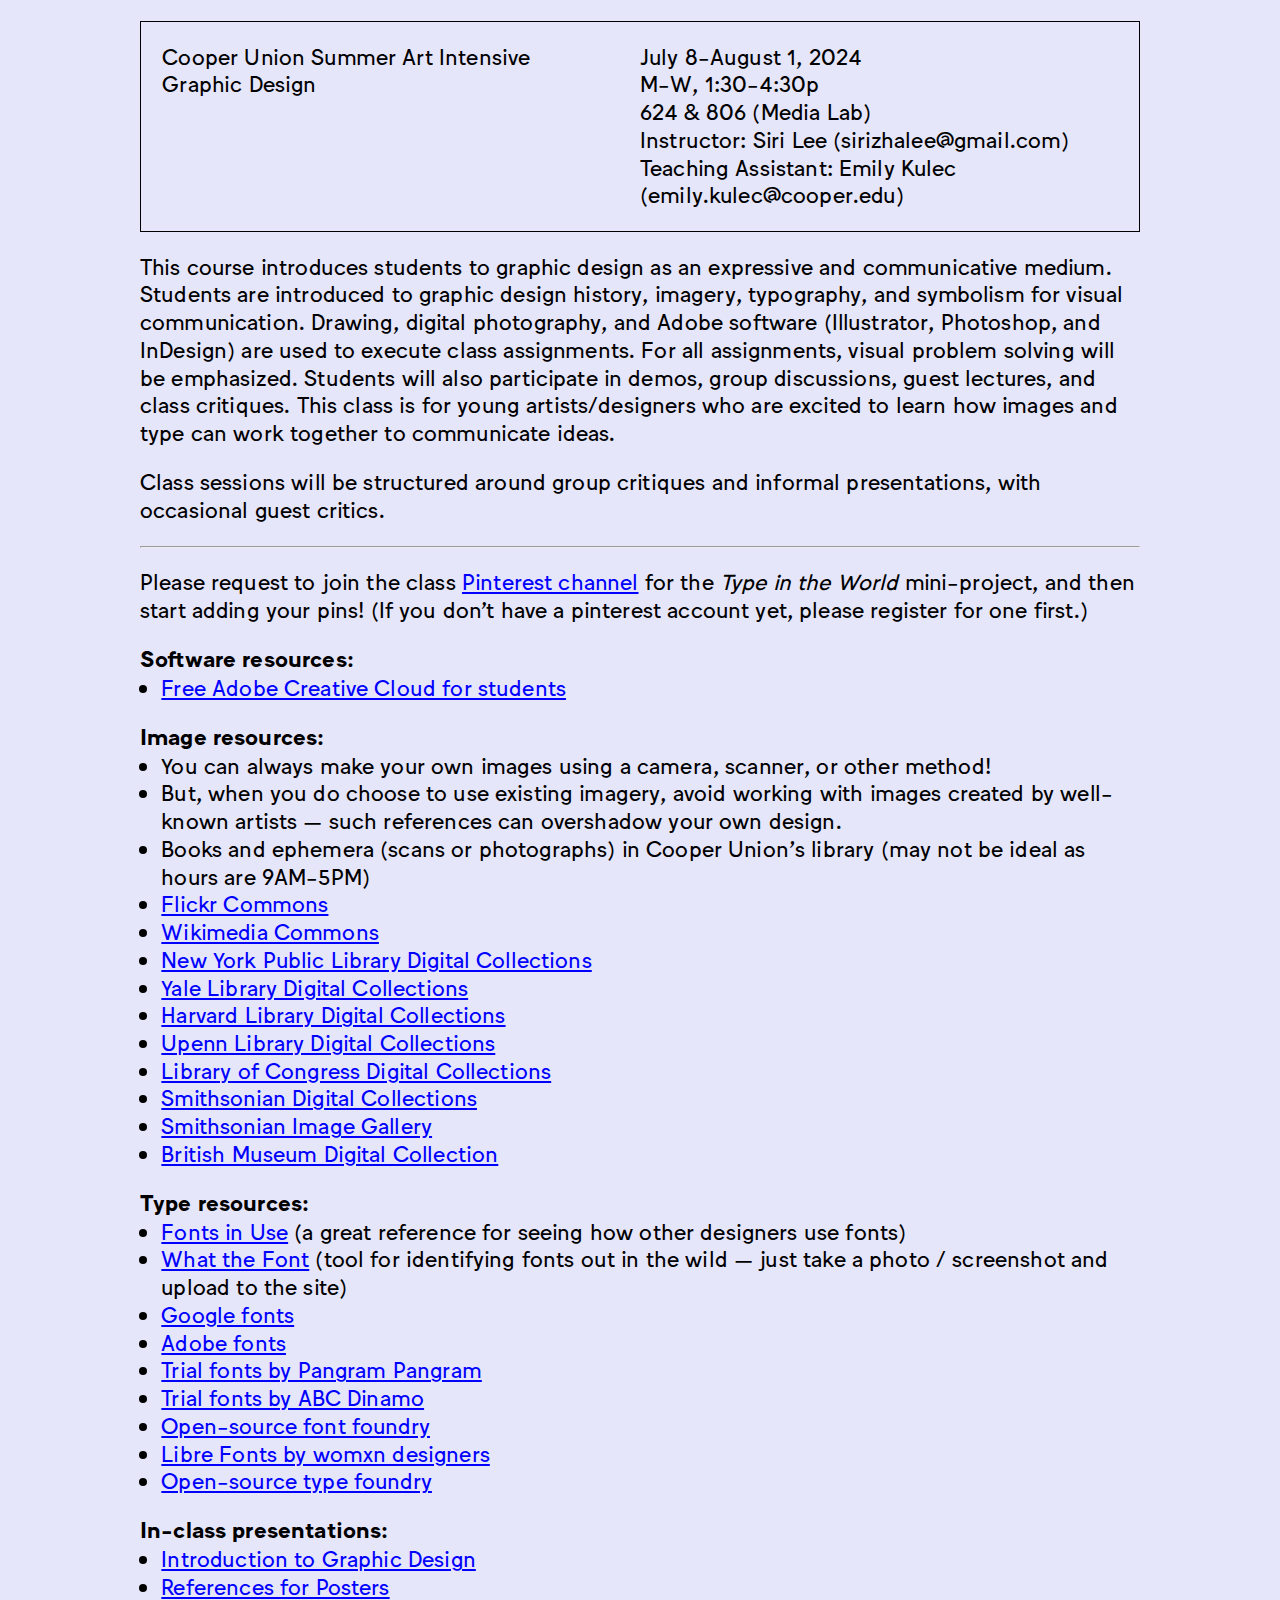
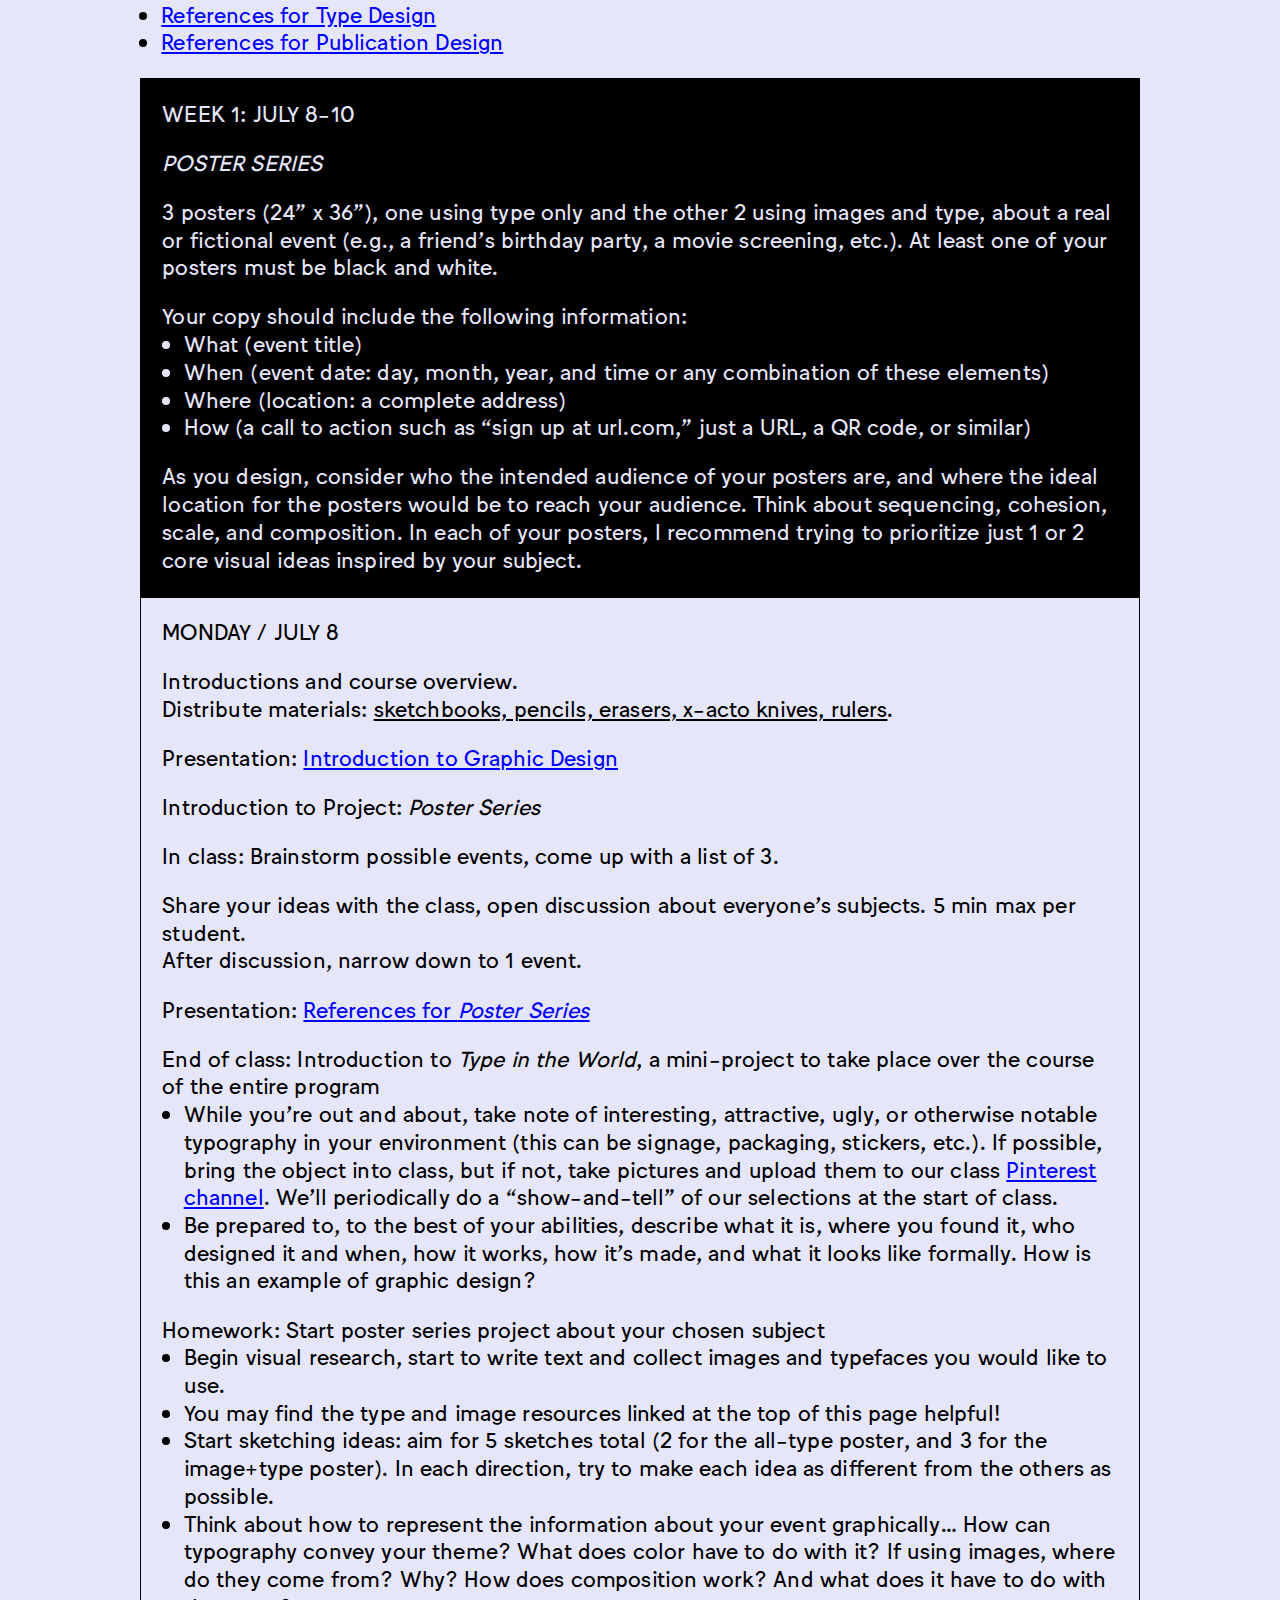
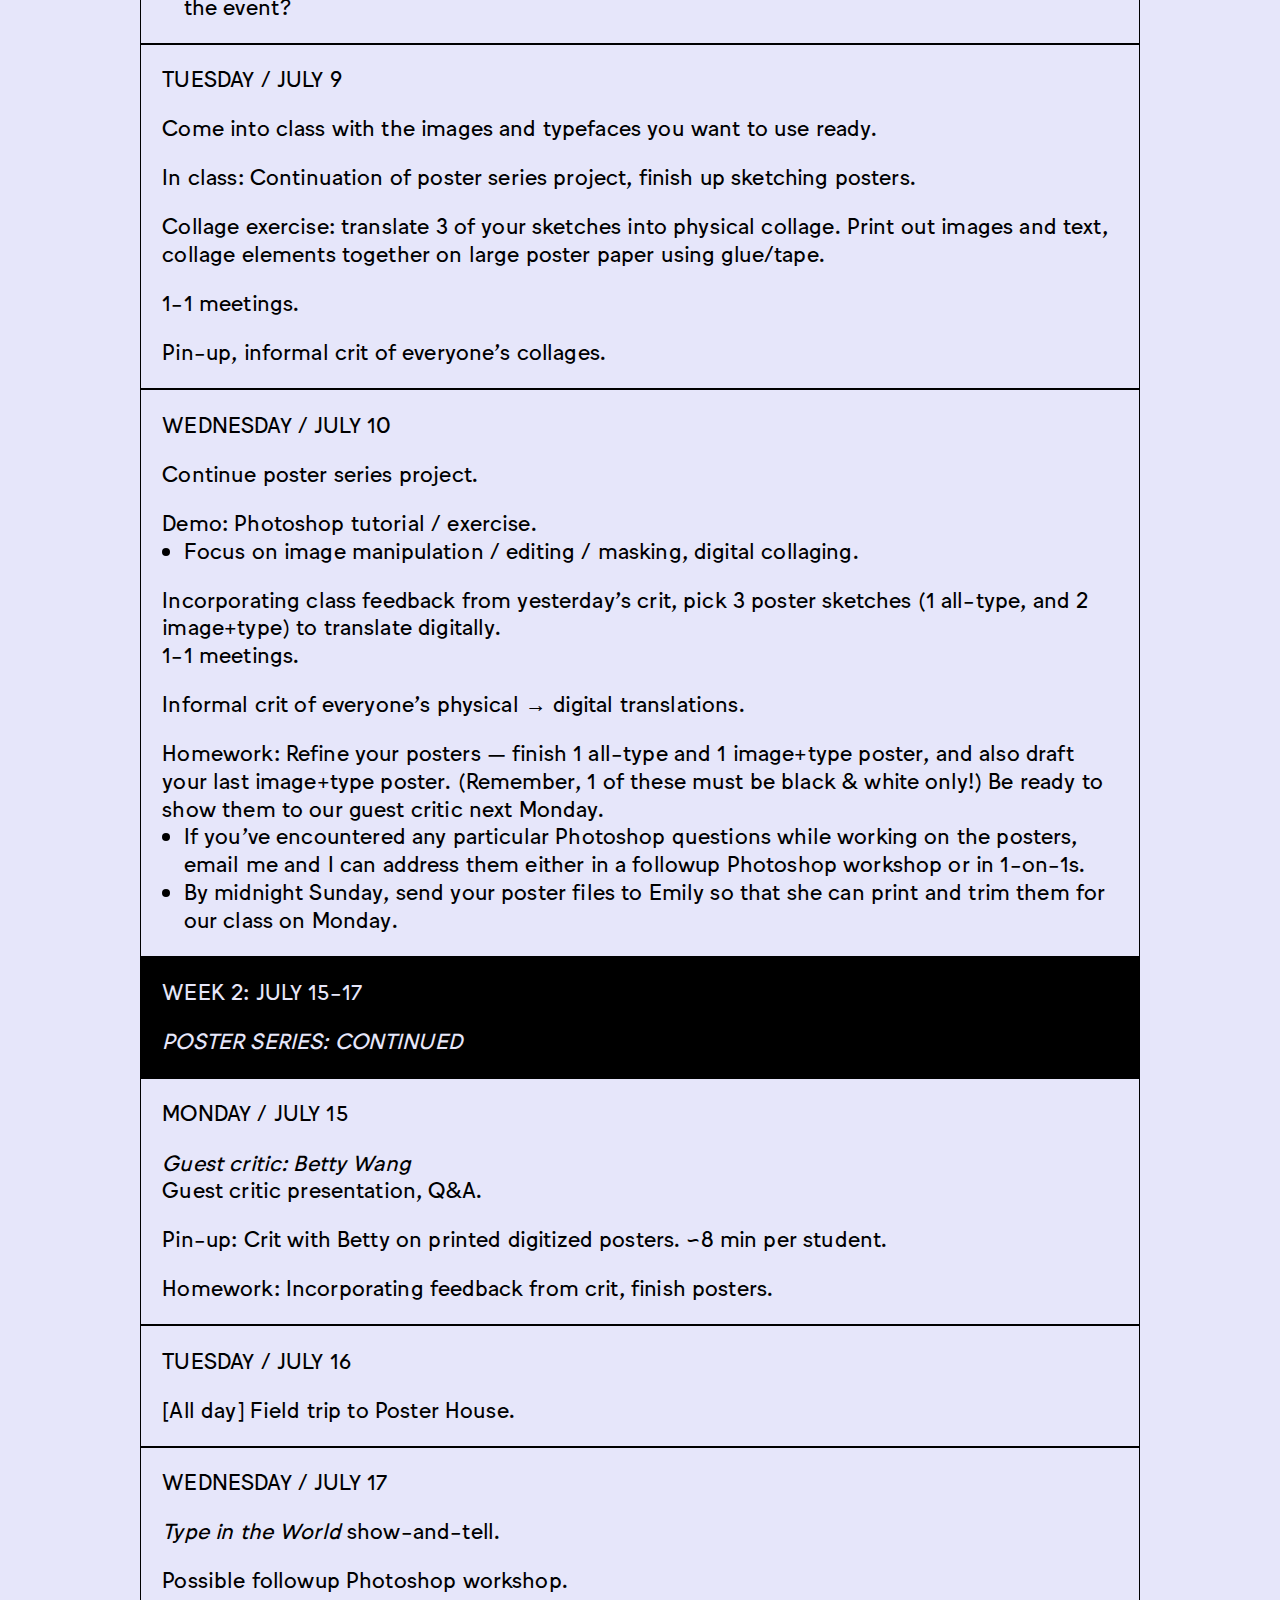
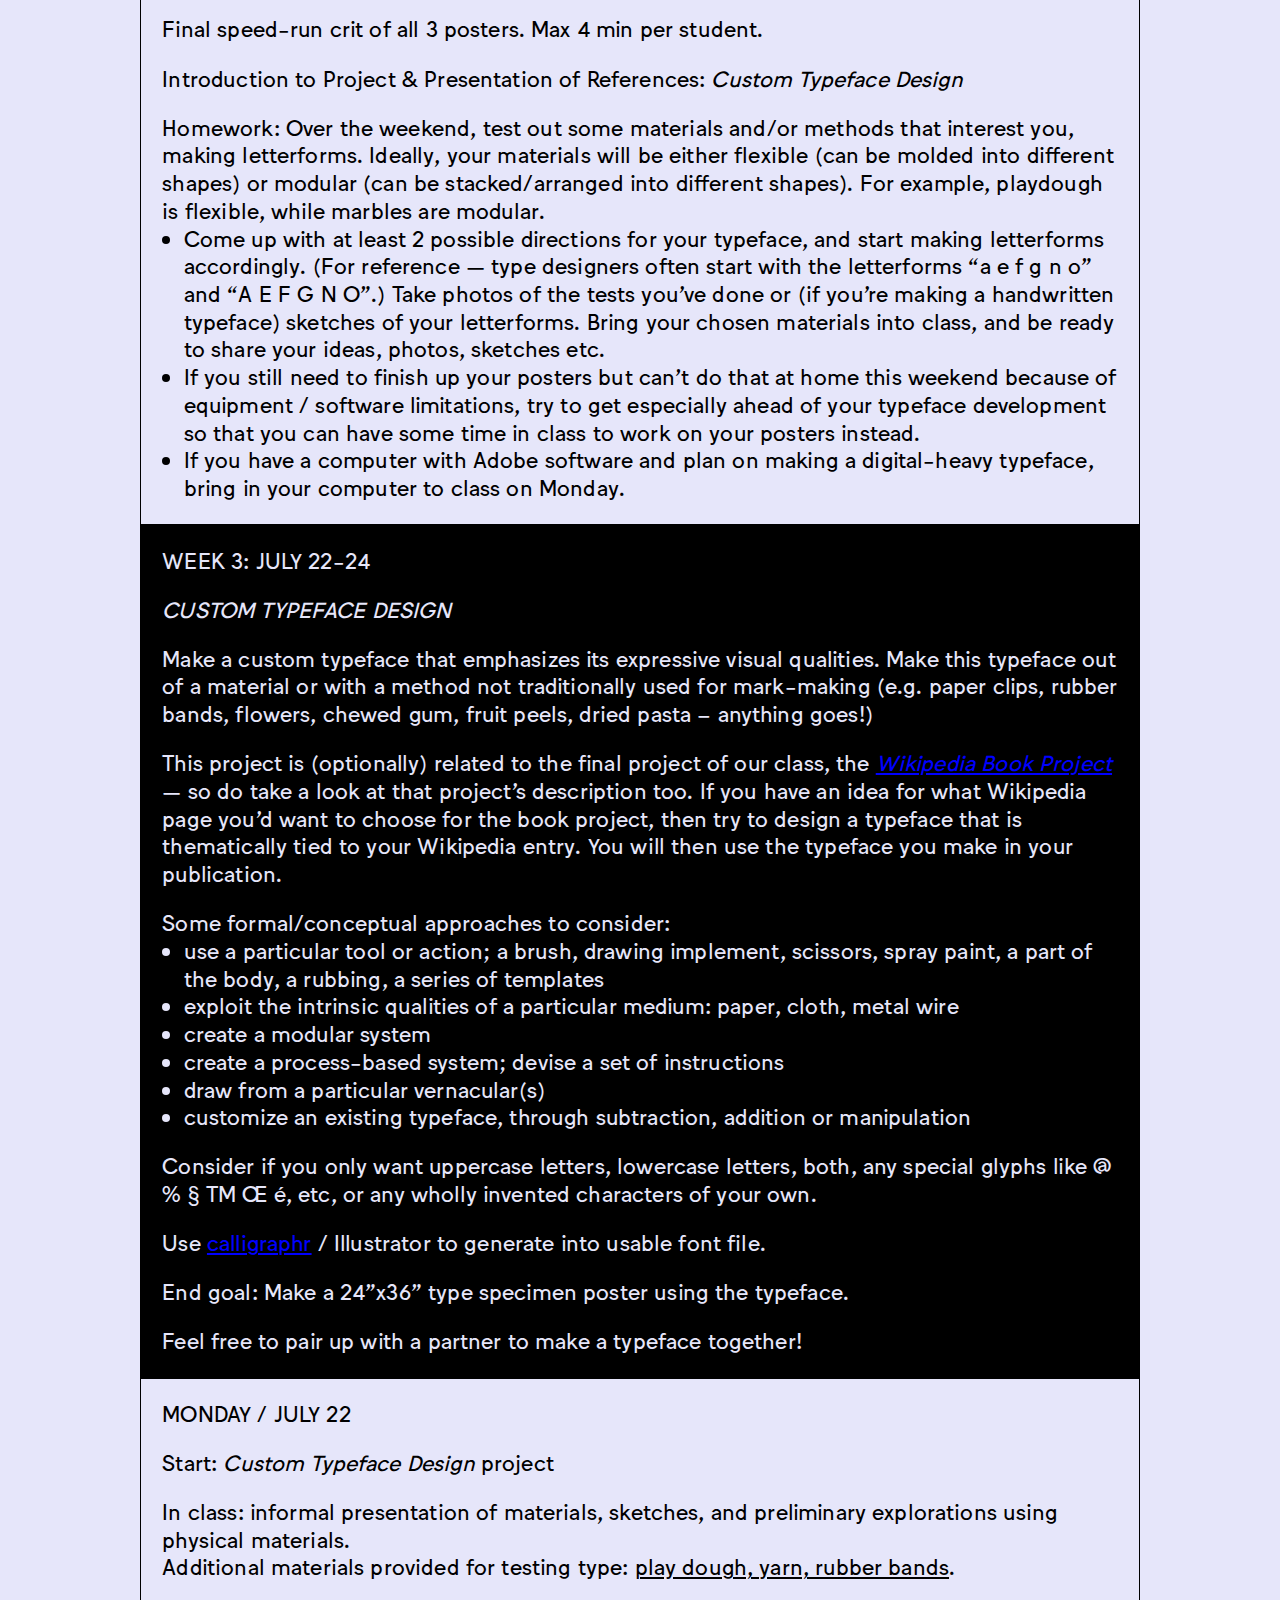
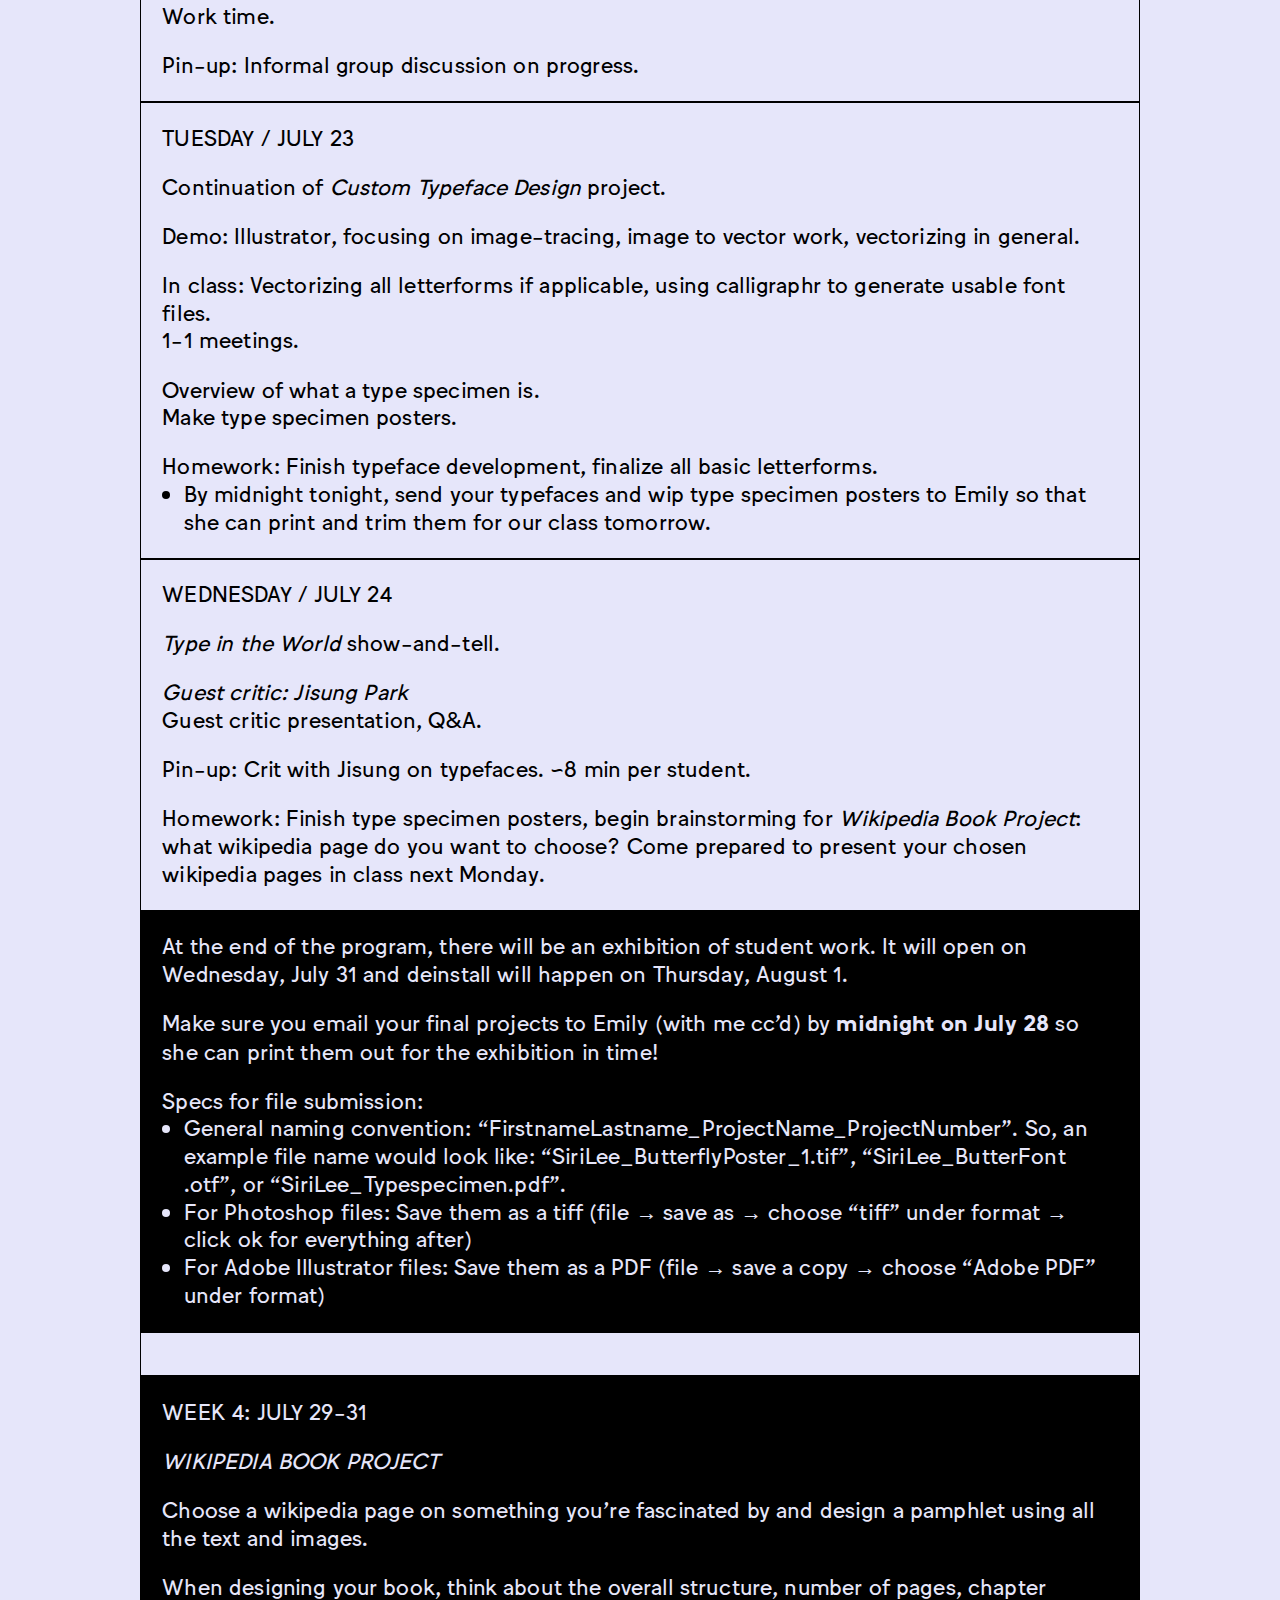
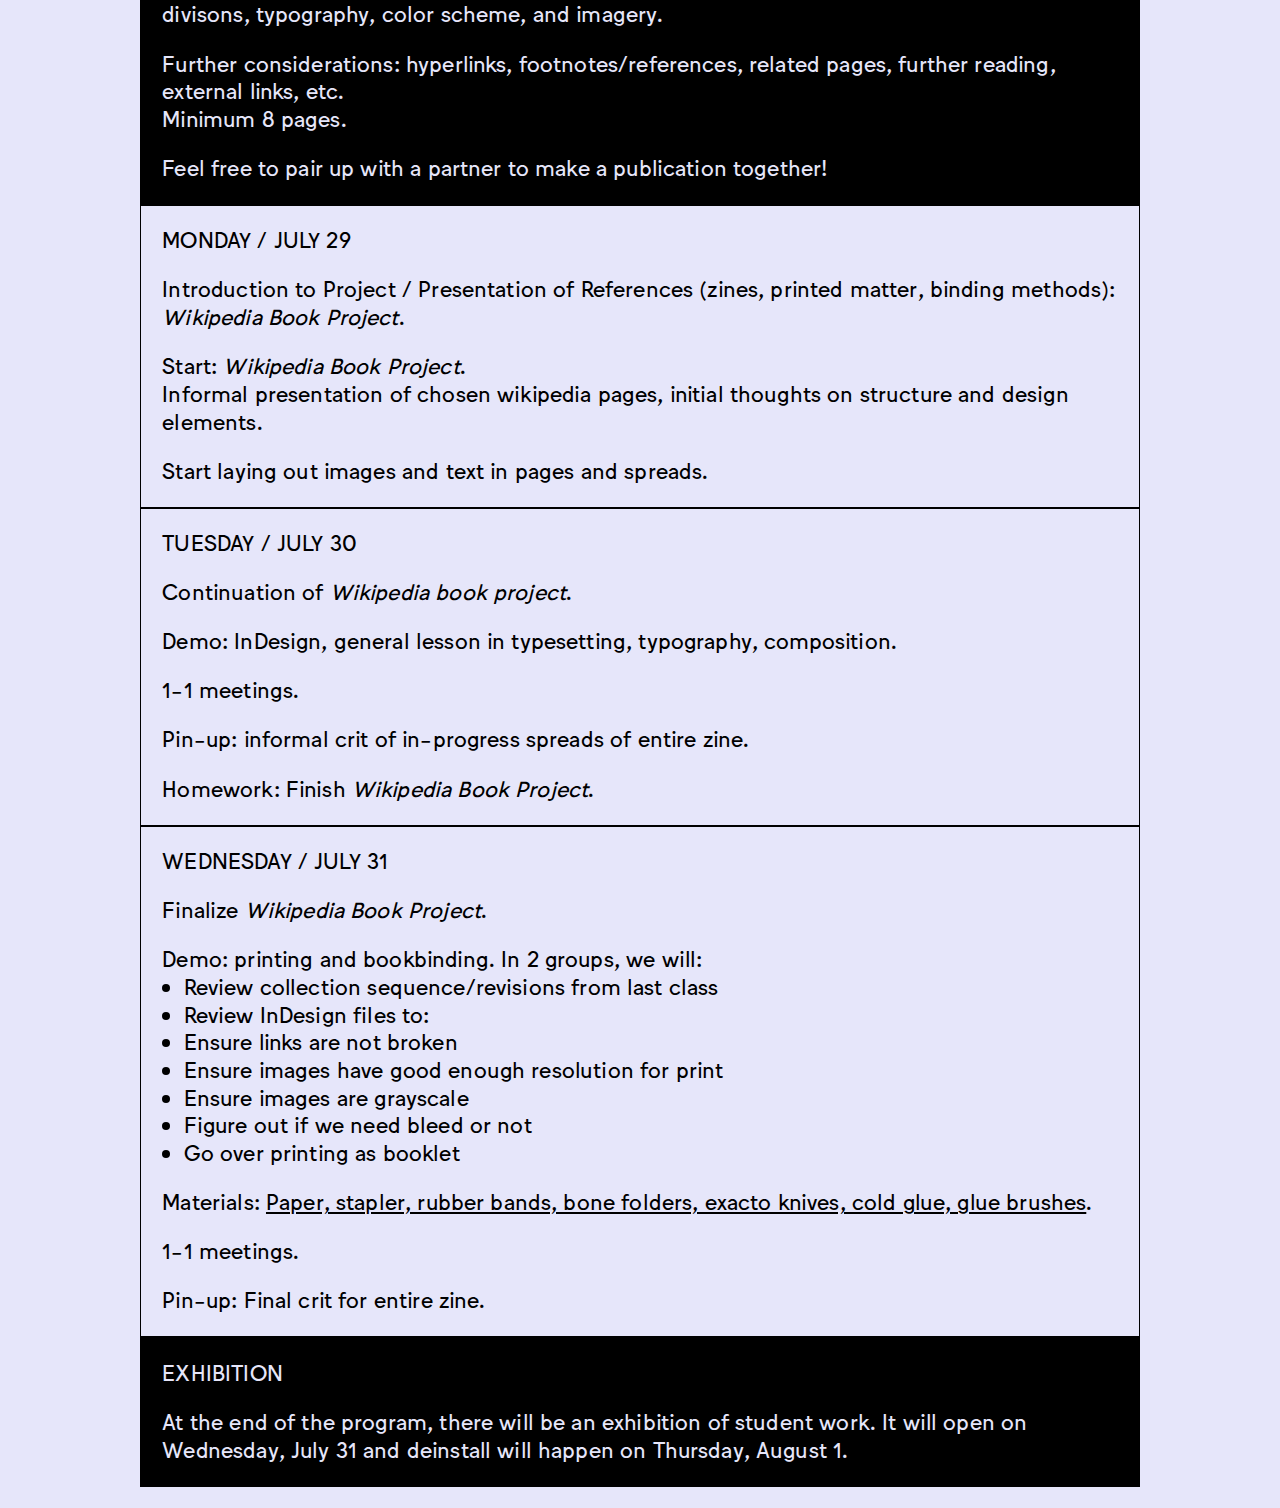
<file: index.html>
<!DOCTYPE html>
<html lang="en">
<head>
    <meta charset="UTF-8">
    <meta name="viewport" content="width=device-width, initial-scale=1.0">
    <title>Cooper Union Summer Art Intensive</title>
    <link rel="icon"
        href="data:image/svg+xml,<svg xmlns=%22http://www.w3.org/2000/svg%22 viewBox=%220 0 100 100%22><text y=%22.9em%22 font-size=%2290%22>✿</text></svg>">
    <link rel="stylesheet" href="style.css">
</head>

<body>
    <!-- <div class="flier">
        <div>
            (✿◠‿◠)
        </div>
    </div> -->
    <!-- <div class="flier">
        <div>
            (ﾉ◕ヮ◕)ﾉ*:・ﾟ✧
        </div>
    </div> -->
    <div class="flier">
        <div style="font-size:4em">
            🌞
        </div>
    </div>

    <div class="container">
        
        <section class="header">
            <div class="item row2">
                <div>
                    <div>
                        Cooper Union Summer Art Intensive
                    </div>
                    <div>
                        Graphic Design
                    </div>
                </div>
                <div>
                    <div>
                        July 8-August 1, 2024
                    </div>
                    <div>
                        M-W, 1:30-4:30p
                    </div>
                    <div>
                        624 & 806 (Media Lab)
                    </div>
                    <div>
                        Instructor: Siri Lee (sirizhalee@gmail.com)
                    </div>
                    <div>
                        Teaching Assistant: Emily Kulec (emily.kulec@cooper.edu)
                    </div>
                </div>
            </div>
        
        </section>

        <section class="description">
            <p>
                This course introduces students to graphic design as an expressive and communicative medium. Students are introduced to
                graphic design history, imagery, typography, and symbolism for visual communication. Drawing, digital photography, and
                Adobe software (Illustrator, Photoshop, and InDesign) are used to execute class assignments. For all assignments, visual
                problem solving will be emphasized. Students will also participate in demos, group discussions, guest lectures, and
                class critiques. This class is for young artists/designers who are excited to learn how images and type can work
                together to communicate ideas.
            </p>
            <p>
                Class sessions will be structured around group critiques and informal presentations, with occasional guest critics.
            </p>

            <hr>

            <p>
                Please request to join the class <a href="https://www.pinterest.com/iriseel/type-in-the-world/">Pinterest channel</a> for the <i>Type in the World</i> mini-project, and then start adding your pins! (If you don't have a pinterest account yet, please register for one first.)
            </p>

            <p>
                <ul>
                    <b>Software resources:</b>
                    <li>
                        <a href="https://edex.adobe.com/nycschools">Free Adobe Creative Cloud for students</a>
                    </li>
                </ul>
            </p>

            <p>
                <ul>
                    <b>Image resources:</b>
                    <li>
                        You can always make your own images using a camera, scanner, or other method!
                    </li>
                    <li>
                        But, when you do choose to use existing imagery, avoid working with images created by well-known artists — such references can overshadow
                        your own design.
                    </li>
                    <li>
                        Books and ephemera (scans or photographs) in Cooper Union’s library (may not be ideal as hours are 9AM-5PM)
                    </li>
                    <li>
                        <a href="https://www.flickr.com/commons">Flickr Commons</a>
                    </li>
                    <li>
                        <a href="https://commons.wikimedia.org/wiki/Main_Page">Wikimedia Commons</a>
                    </li>
                    <li>
                        <a href="https://digitalcollections.nypl.org/">New York Public Library Digital Collections</a>
                    </li>
                    <li>
                        <a href="https://web.library.yale.edu/digital-collections">Yale Library Digital Collections</a>
                    </li>
                    <li>
                        <a href="https://library.harvard.edu/digital-collections">Harvard Library Digital Collections</a>
                    </li>
                    <li>
                        <a href="http://dla.library.upenn.edu/dla/archives/index.html">Upenn Library Digital Collections</a>
                    </li>
                    <li>
                        <a href="https://www.loc.gov/collections/">Library of Congress Digital Collections</a>
                    </li>
                    <li>
                        <a href="https://www.si.edu/collections">Smithsonian Digital Collections</a>
                    </li>
                    <li>
                        <a href="https://library.si.edu/image-gallery">Smithsonian Image Gallery</a>
                    </li>
                    <li>
                        <a href="https://www.britishmuseum.org/collection">British Museum Digital Collection</a>
                    </li>
                </ul>
            </p>

            <p>
                <ul>
                    <b>Type resources:</b>
                    <li>
                        <a href="https://fontsinuse.com/">Fonts in Use</a> (a great reference for seeing how other designers use fonts)
                    </li>
                    <li>
                        <a href="https://www.myfonts.com/pages/whatthefont">What the Font</a> (tool for identifying fonts out in the wild — just take a photo / screenshot and upload to the site)
                    </li>
                    <li>
                        <a href="http://fonts.google.com/">Google fonts</a>
                    </li>
                    <li>
                        <a href="https://fonts.adobe.com/collections">Adobe fonts</a>
                    </li>
                    <li>
                        <a href="https://pangrampangram.com/collections/fonts">Trial fonts by Pangram Pangram</a>
                    </li>
                    <li>
                        <a href="https://abcdinamo.com/">Trial fonts by ABC Dinamo</a>
                    </li>
                    <li>
                        <a href="https://www.theleagueofmoveabletype.com/">Open-source font foundry</a>
                    </li>
                    <li>
                        <a href="https://www.design-research.be/by-womxn/">Libre Fonts by womxn designers</a>
                    </li>
                    <li>
                        <a href="https://www.collletttivo.it/">Open-source type foundry</a>
                    </li>
                </ul>
            </p>

            <p id="presentations">
                <ul>
                    <b>In-class presentations:</b>
                    <li><a href="https://drive.google.com/file/d/1DiVCRu734nbhwZhOzpMZx3f5ytr8psps/view?usp=sharing">Introduction to Graphic Design</a></li>
                    <li><a href="https://drive.google.com/file/d/1E_eBOxc-VrGtHHyauApiK57uKTkAxgtf/view?usp=sharing">References for Posters</a></li>
                    <li><a href="https://drive.google.com/file/d/1fZSB1R7e5RLqU1VTLrapgiVx6fegUuxy/view?usp=sharing">References for Type Design</a></li>
                    <li><a href="https://drive.google.com/file/d/11cCwTSsfjQG_S-N6CfJT_5zMrMghdtCp/view?usp=sharing">References for Publication Design</a></li>
                </ul>
            </p>
        </section>

        <section class="schedule">
            <section class="week-1">
                <div class="grid-container">
                    <div class="row1 item">
                        <div class="sub cap">
                            Week 1: July 8-10
                        </div>
                        <div class="sub cap">
                            <i>Poster Series</i>
                        </div>
                        <div class="sub">
                            3 posters (24” x 36”), one using type only and the other 2 using images and type, about a real or fictional event (e.g.,
                            a friend’s birthday party, a movie screening, etc.). At least one of your posters must be black and white.
                        </div>
                        <div class="sub">
                            <ul>Your copy should include the following information:
                                <li>
                                    What (event title)
                                </li>
                                <li>
                                    When (event date: day, month, year, and time or any combination of these elements)
                                </li>
                                <li>
                                    Where (location: a complete address)
                                </li>
                                <li>
                                    How (a call to action such as “sign up at url.com,” just a URL, a QR code, or similar)
                                </li>
                            </ul>
                        </div>
                        <div class="sub">
                            As you design, consider who the intended audience of your posters are, and where the ideal location for the posters
                            would be to reach your audience. Think about sequencing, cohesion, scale, and composition. In each of your posters, I recommend trying to
                            prioritize just 1 or 2 core visual ideas inspired by your subject.
                        </div>
                    </div>
                    <div class="row1 item">
                            <div class="sub cap">
                                Monday / July 8
                            </div>
                            <div class="sub">
                                <div>
                                    Introductions and course overview.
                                </div>
                                <div>
                                    Distribute materials: <underline>sketchbooks, pencils, erasers, x-acto knives, rulers</underline>.
                                </div>
                            </div>
                            <div class="sub">
                                Presentation: <a href="https://drive.google.com/file/d/1DiVCRu734nbhwZhOzpMZx3f5ytr8psps/view?usp=sharing">Introduction to Graphic Design</a>
                            </div>
                            <div class="sub">
                                Introduction to Project: <i>Poster Series</i>
                            </div>
                            <div class="sub">
                                In class: Brainstorm possible events, come up with a list of 3.
                            </div>
                            <div class="sub">
                                <div>
                                    Share your ideas with the class, open discussion about everyone’s subjects. 5 min max per student.
                                </div>
                                <div>
                                    After discussion, narrow down to 1 event.
                                </div>
                            </div>
                            <div class="sub">
                                Presentation: <a href="https://drive.google.com/file/d/1E_eBOxc-VrGtHHyauApiK57uKTkAxgtf/view?usp=sharing">References for <i>Poster Series</i></a>
                            </div>
                            
                            <ul id="type-in-the-world">End of class: Introduction to <i>Type in the World</i>, a mini-project to take place over the course of the entire program
                                <li>
                                    While you’re out and about, take note of interesting, attractive, ugly, or otherwise notable typography in your
                                    environment (this can be signage, packaging, stickers, etc.). If possible, bring the object into class, but if not, take
                                    pictures and upload them to our class <a href="https://www.pinterest.com/iriseel/type-in-the-world/">Pinterest channel</a>. We’ll periodically do a “show-and-tell” of our
                                    selections at the start of class.
                                </li>
                                <li>
                                    Be prepared to, to the best of your abilities, describe what it is, where you found it, who designed it and when, how it
                                    works, how it’s made, and what it looks like formally. How is this an example of graphic design?
                                </li>
                            </ul>
                            <ul>Homework: Start poster series project about your chosen subject
                                <li>
                                    Begin visual research, start to write text and collect images and typefaces you would like to use.
                                </li>
                                <li>
                                    You may find the type and image resources linked at the top of this page helpful!
                                </li>
                                <li>
                                    Start sketching ideas: aim for 5 sketches total (2 for the all-type poster, and 3 for the image+type poster). In each direction, try
                                    to make each idea as different from the others as possible.
                                </li>
                                <li>
                                    Think about how to represent the information about your event graphically… How can typography convey your theme? What
                                    does color have to do with it? If using images, where do they come from? Why? How does composition work? And what does
                                    it have to do with the event?
                                </li>
                            </ul>
                        </div>
                        <div class="row1 item">
                            <div class="sub cap">
                                TUESDAY / JULY 9
                            </div>
                            <div class="sub">
                                    Come into class with the images and typefaces you want to use ready.
                            </div>
                            <ul>
                                In class: Continuation of poster series project, finish up sketching posters.
                            </ul>
                            <div class="sub">
                                Collage exercise: translate 3 of your sketches into physical collage. Print out images and text, collage elements together on
                                large poster paper using glue/tape.
                            </div>
                            <div class="sub">
                                1-1 meetings.
                            </div>
                            <div class="sub">
                                Pin-up, informal crit of everyone’s collages.
                            </div>
                        </div>
                        <div class="row1 item">
                            <div class="sub cap">
                                WEDNESDAY / JULY 10
                            </div>
                            <div class="sub">
                                Continue poster series project.
                            </div>
                            <ul>Demo: Photoshop tutorial / exercise.
                                <li>
                                    Focus on image manipulation / editing / masking, digital collaging.
                                </li>
                            </ul>
                            <div class="sub">
                                <div>
                                    Incorporating class feedback from yesterday’s crit, pick 3 poster sketches (1 all-type, and 2 image+type) to translate
                                    digitally.
                                </div>
                                <div>
                                    1-1 meetings.
                                </div>
                            </div>
                            <div class="sub">
                                Informal crit of everyone’s physical &rarr; digital translations.
                            </div>
                            <ul>
                                Homework: Refine your posters — finish 1 all-type and 1 image+type poster, and also draft your last image+type poster. (Remember, 1 of these must be black & white only!) Be ready to show them to our guest critic next Monday.
                                <li>
                                    If you’ve encountered any particular Photoshop questions while working on the posters, email me and I can address them
                                    either in a followup Photoshop workshop or in 1-on-1s.
                                </li>
                                <li>
                                    By midnight Sunday, send your poster files to Emily so that she can print and trim them for our class on Monday.
                                </li>
                            </ul>
                        </div>
                    </div>
            </section>


            <section class="week-2">
                <div class="grid-container">
                    <div class="row1 item">
                        <div class="sub cap">
                            Week 2: July 15-17
                        </div>
                        <div class="sub cap">
                            <i>Poster Series: Continued</i>
                        </div>
                    </div>
                    <div class="row1 item">
                        <div class="sub cap">
                            MONDAY / JULY 15
                        </div>
                        <div class="sub">
                            <div>
                                <i>Guest critic: Betty Wang</i>
                            </div>
                            <div>
                                Guest critic presentation, Q&A.
                            </div>
                        </div>
                        <div class="sub">
                            Pin-up: Crit with Betty on printed digitized posters. ~8 min per student.
                        </div>
                        <ul>
                            Homework: Incorporating feedback from crit, finish posters.
                        </ul>
                    </div>
                    <div class="row1 item">
                        <div class="sub cap">
                            TUESDAY / JULY 16
                        </div>
                        <div class="sub">
                                [All day] Field trip to Poster House.
                        </div>
                    </div>
                    <div class="row1 item">
                        <div class="sub cap">
                            WEDNESDAY / JULY 17
                        </div>
                        <div class="sub">
                            <i>Type in the World</i> show-and-tell.
                        </div>
                        <div class="sub">
                            Possible followup Photoshop workshop.
                        </div>
                        <div class="sub">
                            Final speed-run crit of all 3 posters. Max 4 min per student.
                        </div>
                        <div class="sub">
                            Introduction to Project & Presentation of References: <i>Custom Typeface Design</i>
                        </div>
                        <ul id="0717-hw">
                            Homework: Over the weekend, test out some materials and/or methods that interest you, making letterforms. Ideally, your materials will be either flexible (can be molded into different shapes) or modular (can be stacked/arranged into different shapes). For example, playdough is flexible, while marbles are modular.
                            <li>
                                Come up with at least 2 possible directions for your typeface, and start making letterforms accordingly. (For reference — type designers often start with the letterforms “a e f g n o” and “A E F G N O”.) Take photos of the tests you've done or (if you're making a handwritten typeface) sketches of your letterforms. Bring your chosen materials into class, and be ready to share your ideas, photos, sketches etc.
                            </li>
                            <li>
                                If you still need to finish up your posters but can’t do that at home this weekend because of equipment / software limitations, try to get especially ahead of your typeface
                                development so that you can have some time in class to work on your posters instead.
                            </li>
                            <li>
                                If you have a computer with Adobe software and plan on making a digital-heavy typeface, bring in your computer to class on Monday.
                            </li>
                        </ul>
                    </div>
                </div>
            </section>


            <section class="week-3" id="custom-typeface-design">
                <div class="grid-container">
                    <div class="row1 item">
                        <div class="sub cap">
                            Week 3: July 22-24
                        </div>
                        <div class="sub cap">
                            <i>Custom Typeface Design</i>
                        </div>
                        <div class="sub">
                            Make a custom typeface that emphasizes its expressive visual qualities. Make this typeface out of a material or with a method not traditionally used for mark-making (e.g. paper clips, rubber bands, flowers, chewed gum, fruit peels, dried pasta – anything goes!)
                        </div>
                        <div class="sub">
                            This project is (optionally) related to the final project of our class, the <a href="#wikipedia-book"><i>Wikipedia Book Project</i></a> — so do take a look at that project's description too. If you have an idea for what Wikipedia page you'd want to choose for the book project, then try to design a typeface that is thematically tied to your Wikipedia entry. You will then use the typeface you make in your publication.
                        </div>
                        <ul class="sub">
                            Some formal/conceptual approaches to consider:
                            <li>use a particular tool or action; a brush, drawing implement, scissors, spray paint, a part of the body, a rubbing, a
                            series of templates</li>
                            <li>
                                exploit the intrinsic qualities of a particular medium: paper, cloth, metal wire
                            </li>
                            <li>
                                create a modular system
                            </li>
                            <li>
                                create a process-based system; devise a set of instructions
                            </li>
                            <li>
                                draw from a particular vernacular(s)
                            </li>
                            <li>
                                customize an existing typeface, through subtraction, addition or manipulation
                            </li>
                        </ul>
                        <div class="sub">
                            Consider if you only want uppercase letters, lowercase letters, both, any special glyphs like @ % § TM Œ é, etc, or
                            any wholly invented characters of your own.
                        </div>
                        <div class="sub">
                            Use <a href="https://www.calligraphr.com/en/">calligraphr</a> / Illustrator to generate into usable font file.
                        </div>
                        <div class="sub">
                            End goal: Make a 24”x36” type specimen poster using the typeface.
                        </div>
                        <div class="sub">
                            Feel free to pair up with a partner to make a typeface together!
                        </div>
                    </div>
                    <div class="row1 item">
                        <div class="sub cap">
                            MONDAY / JULY 22
                        </div>
                        <div class="sub">
                            Start: <i>Custom Typeface Design</i> project
                        </div>
                        <div class="sub">
                            <div>
                                In class: informal presentation of materials, sketches, and preliminary explorations using physical materials.
                            </div>
                            <div>
                                Additional materials provided for testing type: <underline>play dough, yarn, rubber bands</underline>.
                            </div>
                        </div>
                        <div class="sub">
                            Work time.
                        </div>
                        <div class="sub">
                            Pin-up: Informal group discussion on progress.
                        </div>
                    </div>
                    <div class="row1 item">
                        <div class="sub cap">
                            TUESDAY / JULY 23
                        </div>
                        <div class="sub">
                            Continuation of <i>Custom Typeface Design</i> project.
                        </div>
                        <div class="sub">
                            Demo: Illustrator, focusing on image-tracing, image to vector work, vectorizing in general.
                        </div>
                        <div class="sub">
                            <div>
                                In class: Vectorizing all letterforms if applicable, using calligraphr to generate usable font files.
                            </div>
                            <div>
                                1-1 meetings.
                            </div>
                        </div>
                        <div class="sub">
                            <div>
                                Overview of what a type specimen is.
                            </div>
                            <div>
                                Make type specimen posters.
                            </div>
                        </div>
                        <ul>
                            Homework: Finish typeface development, finalize all basic letterforms.
                            <li>
                                By midnight tonight, send your typefaces and wip type specimen posters to Emily so that she can print and trim them for our class tomorrow.
                            </li>
                        </ul>
                    </div>
                    <div class="row1 item">
                        <div class="sub cap">
                            WEDNESDAY / JULY 24
                        </div>
                        <div class="sub">
                            <i>Type in the World</i> show-and-tell.
                        </div>
                        <div class="sub">
                            <div>
                                <i>Guest critic: Jisung Park</i>
                            </div>
                            <div>
                                Guest critic presentation, Q&A.
                            </div>
                        </div>

                        <div class="sub">
                            Pin-up: Crit with Jisung on typefaces. ~8 min per student.
                        </div>
                        
                        <div class="sub">
                            Homework: Finish type specimen posters, begin brainstorming for <i>Wikipedia Book Project</i>: what wikipedia page do you want
                            to choose? Come prepared to present your chosen wikipedia pages in class next Monday.
                        </div>
                    </div>
                </div>


                <div class="row1 item inverse" id="exhibition-prep">
                    <div class="sub">
                        At the end of the program, there will be an exhibition of student work. It will open on Wednesday, July 31 and
                        deinstall will happen on Thursday, August 1.
                    </div>
                    <div class="sub">
                        Make sure you email your final projects to Emily (with me cc'd) by <b>midnight on July 28</b> so she can print
                        them out for the exhibition in time!
                    </div>
                    <ul>
                        Specs for file submission:
                        <li>
                            General naming convention: “FirstnameLastname_ProjectName_ProjectNumber”. So, an
                            example file name would look like: “SiriLee<wbr>_ButterflyPoster<wbr>_1.tif”, “SiriLee<wbr>_ButterFont<wbr>.otf”, or “SiriLee<wbr>_Typespecimen.pdf”.
                        </li>
                        <li>
                            For Photoshop files: Save them as a tiff (file → save as → choose “tiff” under format → click ok for
                            everything after)
                        </li>
                        <li>
                            For Adobe Illustrator files: Save them as a PDF (file → save a copy → choose “Adobe PDF” under format)
                        </li>
                    </ul>
                </div>
                <div class="row1 item"></div>
            </section>

            <section class="week-4" id="wikipedia-book">
                <div class="grid-container">
                    <div class="row1 item">
                        <div class="sub cap">
                            Week 4: July 29-31
                        </div>
                        <div class="sub cap">
                            <i>Wikipedia Book Project</i>
                        </div>
                        <div class="sub">
                            Choose a wikipedia page on something you’re fascinated by and design a pamphlet using all the text and images.
                        </div>
                        <div class="sub">
                            When designing your book, think about the overall structure, number of pages, chapter divisons, typography, color scheme, and imagery. 
                        </div>
                        <div>
                            Further considerations: hyperlinks, footnotes/references, related pages, further reading, external links, etc.
                        </div>
                        <div class="sub">
                            Minimum 8 pages.
                        </div>
                        <div class="sub">
                            Feel free to pair up with a partner to make a publication together!
                        </div>
                    </div>
                    <div class="row1 item">
                        <div class="sub cap">
                            MONDAY / JULY 29
                        </div>
                        <div class="sub">
                            <div>
                                Introduction to Project / Presentation of References (zines, printed matter, binding methods): <i>Wikipedia Book Project</i>.
                            </div>
                            <!-- <div>
                                Short introduction to paper type: Siri brings in paper sample books.
                            </div> -->
                        </div>
                        <div class="sub">
                            <div>
                                Start: <i>Wikipedia Book Project</i>.
                            </div>
                            <div>
                                Informal presentation of chosen wikipedia pages, initial thoughts on structure and design elements.
                            </div>
                        </div>
                        <div class="sub">
                            Start laying out images and text in pages and spreads.
                        </div>
                    </div>
                    <div class="row1 item">
                        <div class="sub cap">
                            TUESDAY / JULY 30
                        </div>
                        <div class="sub">
                            Continuation of <i>Wikipedia book project</i>.
                        </div>
                        <div class="sub">
                            Demo: InDesign, general lesson in typesetting, typography, composition.
                        </div>
                        <div class="sub">
                            1-1 meetings.
                        </div>
                        <div class="sub">
                            Pin-up: informal crit of in-progress spreads of entire zine.
                        </div>
                        <div class="sub">
                            Homework: Finish <i>Wikipedia Book Project</i>.
                        </div>
                    </div>
                    <div class="row1 item">
                        <div class="sub cap">
                            WEDNESDAY / JULY 31
                        </div>
                        <div class="sub">
                            Finalize <i>Wikipedia Book Project</i>.
                        </div>
                        <ul>
                            Demo: printing and bookbinding. In 2 groups, we will:
                            <li>Review collection sequence/revisions from last class</li>
                            <li>Review InDesign files to:</li>
                            <li>Ensure links are not broken</li>
                            <li>Ensure images have good enough resolution for print</li>
                            <li>Ensure images are grayscale</li>
                            <li>Figure out if we need bleed or not</li>
                            <li>Go over printing as booklet</li>
                        </ul>
                        <div class="sub">
                            Materials: <underline>Paper, stapler, rubber bands, bone folders, exacto knives, cold glue, glue brushes</underline>.
                        </div>
                        <div class="sub">
                            1-1 meetings.
                        </div>
                        <div class="sub">
                            Pin-up: Final crit for entire zine.
                        </div>
                    </div>
                </div>
            </section>

            <section class="week-4">
                <div class="grid-container">
                    <div class="row1 item">
                        <div class="sub cap">
                            Exhibition
                        </div>
                        <div class="sub">
                            At the end of the program, there will be an exhibition of student work. It will open on Wednesday, July 31 and deinstall will happen on Thursday, August 1.
                        </div>
                    </div>
                </div>
            </section>

        </section>

    </div>
</body>
</html>
</file>
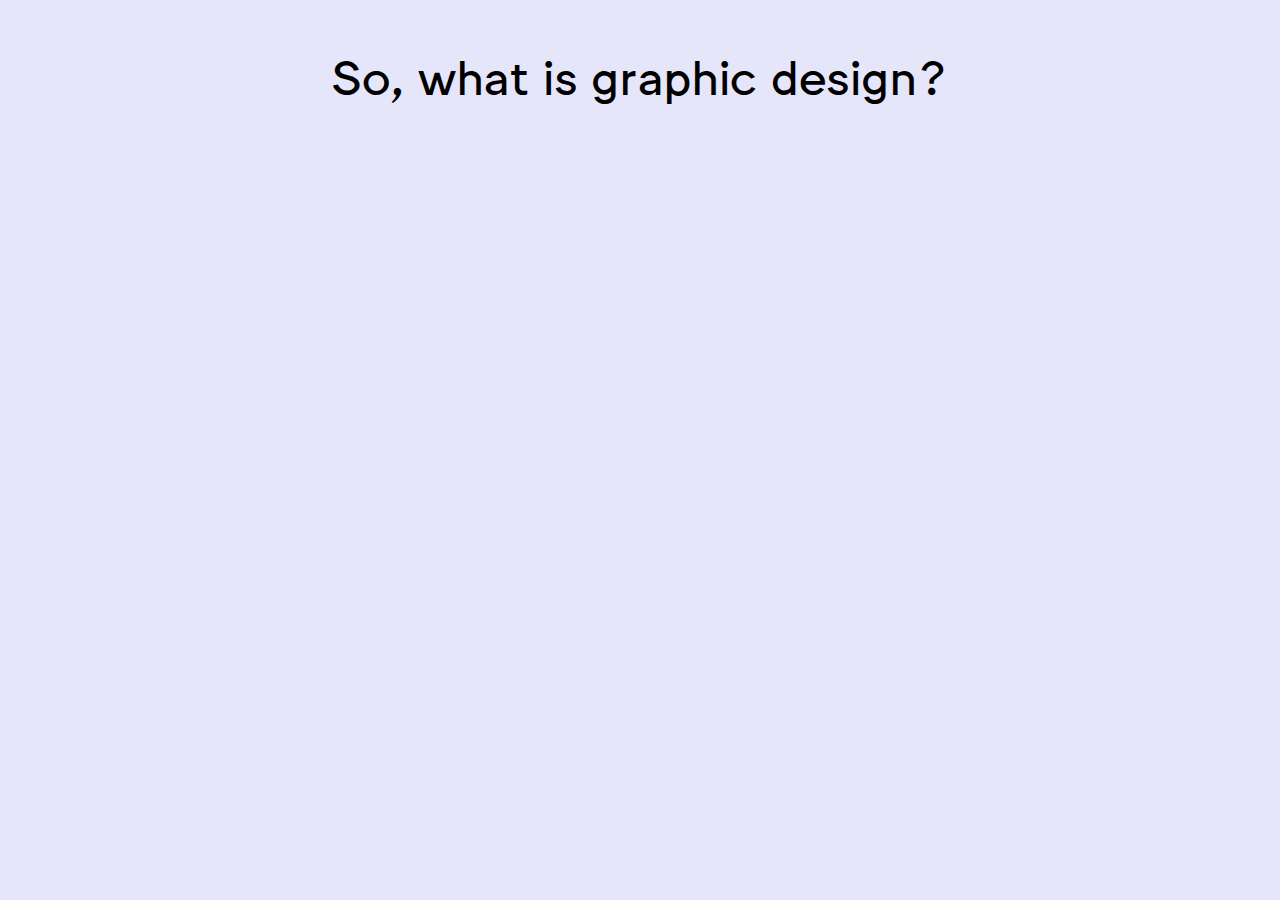
<file: presentations/intro.html>
<!DOCTYPE html>
<html lang="en">

<head>
    <meta charset="UTF-8">
    <meta name="viewport" content="width=device-width, initial-scale=1.0">
    <title>Cooper Union Summer Art Intensive</title>
    <link rel="stylesheet" href="../style.css">
    <link rel="stylesheet" href="slides.css">
</head>
<body>
    <div>So, what is graphic design?</div>

    <img src="assets/type-image.jpg" class="hidden">

    <div class="hidden">
        (An incomplete list of) what graphic designers design…
    </div>

    <div class="hidden">
        <ul>Print
            <li>Ephemera</li>
            <li>Posters</li>
            <li>Publications</li>
        </ul>
        <div>Type Design </div>
        <div>Wayfinding / Signage </div>
        <div>Maps </div>
        <ul>Identities
            <li>Logos</li>
            <li>Guidelines</li>
            <li>Iconography</li>
            <li>Systems</li>
        </ul>
        <div>Infographics </div>
        <div>Motion Graphics </div>
        <div>Exhibition Design </div>
        <div>Packaging </div>
        <div>Apparel </div>
        <div>Web Design / UX, UI </div>
    </div>

    <div class="hidden">
        <ul>Print
            <li>Ephemera</li>
        </ul>
        <img src="assets/mexico-olympics-tix.jpg">
    </div>

    <script>
        document.addEventListener("DOMContentLoaded", () => {
            let currentElement = document.body.firstElementChild;

            const showNextElement = () => {
                if (currentElement) {
                    const nextElement = currentElement.nextElementSibling;
                    if (nextElement) {
                        currentElement.classList.add('hidden');
                        nextElement.classList.remove('hidden');
                        currentElement = nextElement;
                    }
                }
            };

            const showPreviousElement = () => {
                if (currentElement) {
                    const previousElement = currentElement.previousElementSibling;
                    if (previousElement) {
                        currentElement.classList.add('hidden');
                        previousElement.classList.remove('hidden');
                        currentElement = previousElement;
                    }
                }
            };

            document.body.addEventListener('keydown', (event) => {
                if (event.key === 'ArrowRight') {
                    showNextElement();
                } else if (event.key === 'ArrowLeft') {
                    showPreviousElement();
                }
            });
        });
    </script>
</body>
</html>
</file>
<file: style.css>
@font-face {
    font-family: jungka;
    src: url(Jungka.otf); 
    font-weight: normal;
    font-style: normal;
}

@font-face {
    font-family: jungka;
    src: url(Jungka\ Bold.otf);
    font-weight:bold;
    font-style: normal;
}

* {
    box-sizing:border-box;
}

html,
body {
    width: 100%;
    margin: 0;
    padding: 0;
    overflow-x: hidden;
    /* Prevent horizontal overflow */
}

body {
    font-family: jungka, Arial, Helvetica, sans-serif;
    font-weight: normal;
    font-size: 16pt;
    letter-spacing: 0.15px;
    line-height:1.3em;
    padding:1em;
    background:lavender;
    position:relative;
}

/* originally i had these set as grid and that somehow made the width fixed when the browser was narrow */
body, .container {
    display:flex;
    flex-flow: column wrap;
    align-content: center;
    
}

.container {
    width:100%;
    max-width:1000px;
}

section {
    width:100%;
    margin:0;
    padding:0;
}


i {
    font-style: italic;
}

a {
    color:blue;
}

a:visited {
    color:blueviolet;
}

.cap {
    text-transform: uppercase;
}

.h1 {
    font-size:2em;
    margin-top:.4em;
}

.indent {
    margin:0 4em;
}

ul, li {
    padding:0;
    margin:0;
}

li {
    margin-left:1em;
}

underline {
    text-decoration: underline;
}

.grid-container {
    display: grid;
    grid-template-rows: auto auto;
    /* Two rows */
    grid-template-columns: 1fr;
    /* Default to one column */
}

.row1 {
    grid-column: 1 / -1;
    /* Span across all columns */
}

.row2 {
    display: grid;
    grid-template-columns: repeat(2, 1fr);
    /* Two columns */
}

.row3 {
    display: grid;
    grid-template-columns: repeat(3, 1fr);
    /* Three columns */
}


.item {
    padding: 1em;
    border: 1px solid black;
}

.sub:not(:last-child), ul:not(:last-child) {
    margin-bottom: 1em;
}

.row1:first-child, .inverse {
    color: lavender;
    background: black;
}


/* FLYING OBJECT */
.flier {
    pointer-events: none;
}

.flier>* {
    /* Adjust animation duration to change the element’s speed */
    animation: fly 100s linear infinite;
    pointer-events: none !important;
    top: 0;
    left: 0;
    transform: translateX(-120%) translateY(-120%) rotateZ(0);
    position: fixed;
    animation-delay: 1s;
    z-index: 999999;
}

@keyframes fly {
    98.001%,
    0% {
        display: block;
        transform: translateX(-200%) translateY(100vh) rotateZ(0deg)
    }

    15% {
        transform: translateX(100vw) translateY(-100%) rotateZ(180deg)
    }

    15.001%,
    18% {
        transform: translateX(100vw) translateY(-30%) rotateZ(0deg)
    }

    40% {
        transform: translateX(-200%) translateY(3vh) rotateZ(-180deg)
    }

    40.001%,
    43% {
        transform: translateX(-200%) translateY(-100%) rotateZ(-180deg)
    }

    65% {
        transform: translateX(100vw) translateY(50vh) rotateZ(0deg)
    }

    65.001%,
    68% {
        transform: translateX(20vw) translateY(-200%) rotateZ(180deg)
    }

    95% {
        transform: translateX(10vw) translateY(100vh) rotateZ(0deg)
    }
}

/* MEDIA QUERIES */
@media (max-width: 1000px) {

    /* Ensure single column layout on small screens */
    .row2 {
        grid-template-columns: 1fr;
        row-gap:1em;
    }
}

@media (max-width: 700px) {
    body {
            padding: .5em;
        }
}
</file>
<file: presentations/slides.css>
body {
    font-size:48px;
}


ul {
    margin: 0;
    padding: 0;
}

li {
    margin-left:1em;
}

.hidden {
    display: none;
}
</file>
